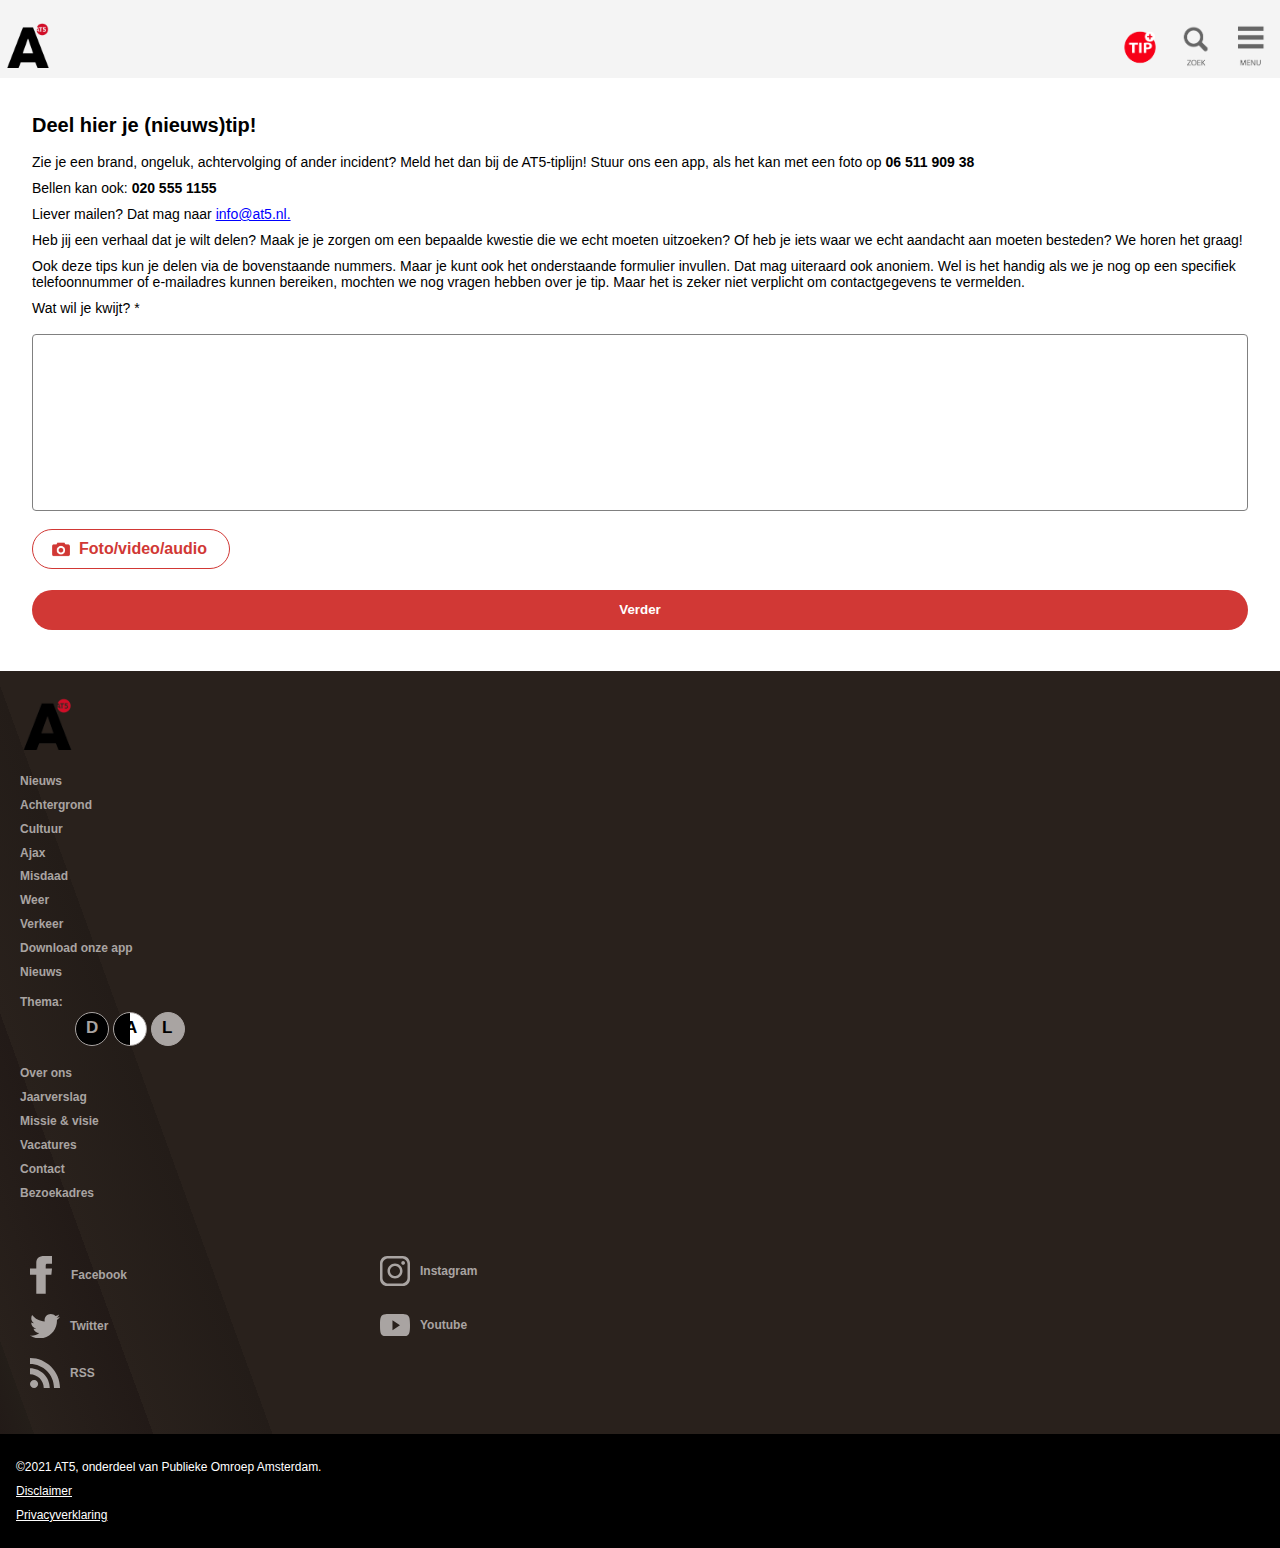
<file: tweedepagina.html>
<!doctype html>
<html lang="nl">

<head>

	<meta charset="UTF-8">
	<meta name="author" content="jouw naam">
	<meta name="viewport" content="width=device-width, initial-scale=1">
	<link href="styles/tweedepagina.css" rel="stylesheet">

	<title>AT5</title>
	<link rel="shortcut icon" type="image/png" href="images/favicon.png">

</head>


<body>
	<header>
		<a href="index.html">
			<h1><img src="images/at5logo.png" alt="at5logo"></h1>
		</a>
		<nav>

			<ul>
				<li><a href="tweedepagina.html"><img src="images/tip.png" alt="tip"></a>
				</li>

				<li><a href="tweedepagina.html"><img src="images/zoek.png" alt="zoek"></a>
				</li>

				<li><a> <img src="images/menu.png" alt="menu" class="icon"> </a>
					<ul>
						<li>
							<a href="tweedepagina.html">
								<p>Nieuws</p>
							</a>
						</li>
						<li>
							<a href="tweedepagina.html">
								<p>Media</p>
							</a>
						</li>
					</ul>
				</li>

			</ul>

		</nav>

	</header>

	<main>
		<h2>Deel hier je (nieuws)tip!</h2>
		<p>Zie je een brand, ongeluk, achtervolging of ander incident? Meld het dan bij de AT5-tiplijn! Stuur ons een
			app, als het kan met een foto op <span>06 511 909 38</span></p>

		<p>Bellen kan ook:
			<span>020 555 1155</span>
		</p>

		<p>Liever mailen? Dat mag naar <a href="info@at5.nl">info@at5.nl.</a></p>

		<p>Heb jij een verhaal dat je wilt delen? Maak je je zorgen om een bepaalde kwestie die we echt moeten
			uitzoeken? Of heb je iets waar we echt aandacht aan moeten besteden? We horen het graag!</p>

		<p>Ook deze tips kun je delen via de bovenstaande nummers. Maar je kunt ook het onderstaande formulier
			invullen. Dat mag uiteraard ook anoniem. Wel is het handig als we je nog op een specifiek telefoonnummer of
			e-mailadres kunnen bereiken, mochten we nog vragen hebben over je tip. Maar het is zeker niet verplicht om
			contactgegevens te vermelden.</p>

		<p>Wat wil je kwijt? *</p>



		<section>
			<form action="/action_page.php">
				<label for="fname"></label>
				<input type="text" id="fname" name="firstname" placeholder="">

				<section>
					<button>
						<img src="images/camerarood.png" alt="">
						<p>Foto/video/audio
						</p>
					</button>
				</section>

				<input type="submit" value="Verder">
			</form>
		</section>
	</main>

	<footer>
		<article>
			<img src="images/at5logo.png" alt="at5logo">
			<ul>
				<li>
					<a href="tweedepagina.html">
						<p>Nieuws</p>
					</a>
				</li>
				<li>
					<a href="tweedepagina.html">
						<p>Achtergrond</p>
					</a>
				</li>
				<li>
					<a href="tweedepagina.html">
						<p>Cultuur</p>
					</a>
				</li>
				<li>
					<a href="tweedepagina.html">
						<p>Ajax</p>
					</a>
				</li>
				<li>
					<a href="tweedepagina.html">
						<p>Misdaad</p>
					</a>
				</li>
				<li>
					<a href="tweedepagina.html">
						<p>Weer</p>
					</a>
				</li>
				<li>
					<a href="tweedepagina.html">
						<p>Verkeer</p>
					</a>
				</li>
				<li>
					<a href="tweedepagina.html">
						<p>Download onze app</p>
					</a>
				</li>
				<li>
					<a href="tweedepagina.html">
						<p>Nieuws</p>
					</a>
				</li>
			</ul>


			<p>Thema:</p>
			<button>
				<p>D</p>
			</button>
			<button>
				<p>A</p>
			</button>
			<button>
				<p>L</p>
			</button>


			<ul>
				<li>
					<a href="tweedepagina.html">
						<p>Over ons</p>
					</a>
				</li>
				<li>
					<a href="tweedepagina.html">
						<p>Jaarverslag</p>
					</a>
				</li>
				<li>
					<a href="tweedepagina.html">
						<p>Missie & visie</p>
					</a>
				</li>
				<li>
					<a href="tweedepagina.html">
						<p>Vacatures</p>
					</a>
				</li>
				<li>
					<a href="tweedepagina.html">
						<p>Contact</p>
					</a>
				</li>
				<li>
					<a href="tweedepagina.html">
						<p>Bezoekadres</p>
					</a>
				</li>
			</ul>


			<section>
				<ul>
					<li>
						<a href="tweedepagina.html">
							<svg xmlns="http://www.w3.org/2000/svg" viewBox="0 0 14 24">
								<path class="path"
									d="M4,8H0v4h4v12h6V12h3.6L14,8h-4V6.3c0-1,0.2-1.3,1.1-1.3H14V0H9.2C5.6,0,4,1.6,4,4.6V8z">
								</path>
							</svg>
							<p>Facebook</p>
						</a>
					</li>

					<li>
						<a href="tweedepagina.html">
							<svg xmlns="http://www.w3.org/2000/svg" viewBox="0 0 24 24" class="icon footer__icon">
								<path class="path"
									d="M18.5,7C17.7,7,17,6.3,17,5.5S17.7,4,18.5,4S20,4.7,20,5.5S19.3,7,18.5,7z M12,16c2.2,0,4-1.8,4-4s-1.8-4-4-4 s-4,1.8-4,4S9.8,16,12,16z M12,18c-3.3,0-6-2.7-6-6s2.7-6,6-6s6,2.7,6,6S15.3,18,12,18z M2,6.6v10.8C2,20,4.1,22,6.6,22h10.8 c2.5,0,4.6-2.1,4.6-4.6V6.6C22,4,19.9,2,17.4,2H6.6C4,2,2,4.1,2,6.6z M0,5.7C0,2.6,2.6,0,5.7,0h12.6C21.4,0,24,2.6,24,5.7v12.6 c0,3.2-2.6,5.7-5.7,5.7H5.7C2.6,24,0,21.4,0,18.3V5.7z">
								</path>
							</svg>
							<p>Instagram</p>
						</a>
					</li>

					<li>
						<a href="tweedepagina.html">
							<svg xmlns="http://www.w3.org/2000/svg" viewBox="0 0 29.5 24">
								<path class="path"
									d="M29.5,2.8c-1.1,0.5-2.3,0.8-3.5,1c1.3-0.7,2.2-1.9,2.7-3.4c-1.2,0.7-2.5,1.2-3.8,1.5C23.8,0.7,22.2,0,20.4,0 c-3.9,0-6.8,3.6-5.9,7.4C9.5,7.2,5,4.8,2.1,1.1C0.5,3.8,1.2,7.4,3.9,9.2c-1,0-1.9-0.3-2.7-0.8c-0.1,2.8,1.9,5.4,4.9,6 c-0.9,0.2-1.8,0.3-2.7,0.1c0.8,2.4,3,4.2,5.7,4.2c-2.5,2-5.8,2.9-9,2.5C2.7,23,5.9,24,9.3,24c11.2,0,17.6-9.5,17.2-18 C27.7,5.1,28.7,4.1,29.5,2.8z">
								</path>
							</svg>
							<p>Twitter</p>
						</a>
					</li>

					<li>
						<a href="tweedepagina.html">
							<svg xmlns="http://www.w3.org/2000/svg" viewBox="0 0 32 24">
								<path class="path"
									d="M13.3,6.7v10.7l8-5.3L13.3,6.7z M32,12c0,8.3-0.7,11.4-5.8,11.8c-4.8,0.3-15.5,0.3-20.3,0C0.6,23.4,0,20.2,0,12 C0,3.7,0.7,0.6,5.8,0.2c4.8-0.3,15.5-0.3,20.3,0C31.4,0.6,32,3.8,32,12z">
								</path>
							</svg>
							<p>Youtube</p>
						</a>
					</li>

					<li>
						<a href="tweedepagina.html">
							<svg xmlns="http://www.w3.org/2000/svg" viewBox="0 0 24 24">
								<path class="path"
									d="M0,4.8c10.6,0,19.2,8.6,19.2,19.2H24C24,10.8,13.2,0,0,0V4.8z M0,8.2V13c6.1,0.1,11,5,11,11h4.8C15.8,15.3,8.7,8.2,0,8.2z M6.5,20.8C6.5,22.5,5,24,3.3,24C1.5,24,0,22.5,0,20.8c0-1.8,1.5-3.2,3.3-3.2C5,17.5,6.5,19,6.5,20.8z">
								</path>
							</svg>
							<p>RSS</p>
						</a>
					</li>
				</ul>
			</section>
		</article>

		<article>
			<p>©2021 AT5, onderdeel van Publieke Omroep Amsterdam.</p>
			<a href="tweedepagina.html">
				<p>Disclaimer</p>
			</a>
			<a href="tweedepagina.html">
				<p>Privacyverklaring</p>
			</a>
		</article>

	</footer>



	<script src="scripts/script.js"></script>
</body>

</html>
</file>
<file: styles/tweedepagina.css>
/* CSS Document */
@import url(main.css);


/*******************************************/
/** MAIN **/
/*******************************************/
main {
  padding: 20px 32px;
}

header {
  position: sticky;
}

main h2:first-of-type {
  font-size: 20px;
  color: var(--text-color);
  font-family: sans-serif;
}

main p:first-of-type {
  font-size: 14px;
  color: var(--text-color);
  font-weight: 400;
}

main p:nth-of-type(2) {
  font-size: 14px;
  color: var(--text-color);
  font-weight: 400;
}

textarea {
  padding: 80px 80px;
}

main p:first-of-type span {
  font-weight: bold;
}

main p:nth-of-type(2) span {
  font-weight: bold;
}

/*******************************************/
/** MAIN EMAILADRES**/
/*******************************************/
main p:nth-of-type(3) {
  font-size: 14px;
  color: var(--text-color);
  font-weight: 400;
}

main p:nth-of-type(3) a {
  font-size: 14px;
  color: var(--hover-blue);
  font-weight: 400;
}

main p:nth-of-type(3) a:hover {
  font-size: 14px;
  color: var(--background-highlight-color);
  font-weight: 400;
}

main p:nth-of-type(3) a:active {
  font-size: 14px;
  color: var(--button-border);
  font-weight: 400;
}

/*******************************************/
/** EINDE MAIN EMAILADRES**/
/*******************************************/
main p:nth-of-type(4) {
  font-size: 14px;
  color: var(--text-color);
  font-weight: 400;
}

main p:nth-of-type(5) {
  font-size: 14px;
  color: var(--text-color);
  font-weight: 400;
  font-family: sans-serif;
}

main p:nth-of-type(6) {
  font-size: 14px;
  color: var(--text-color);
  font-weight: 400;
}

/*******************************************/
/** FORMULIER**/
/*******************************************/
input[type=text],
select {
  width: 100%;
  padding: 80px 80px;
  margin: 8px 0;
  display: inline-block;
  border: 1px solid var(--active-grey);
  border-radius: 4px;
  box-sizing: border-box;
}

form {
  background-color: var(--background-color2);
}

input[type=submit] {
  height: 3em;
  padding: 0 1em;
  color: var(--groteafbeeldingh4-color);
  background-color: var(--button-color);
  border: none;
  border-radius: 1.5em;
  margin-right: 100px;
  margin-top: 21px;
  margin-bottom: 21px;
  font-weight: bolder;
  cursor: not-allowed;
  width: 100%;
}

input[type=submit]:hover {
  background-color: var(--button-border);
}

input[type=submit]:disabled {
  background-color: var(--disabled-button);
}

main section:first-of-type {
  border-radius: 5px;
  padding: 20px;
}

/*******************************************/
/** EIND FORMULIER **/
/*******************************************/

/**********************************/
/*FOTO/VIDEO/AUDIO BUTTON*/
/*********************************/
main section button:first-of-type {
  height: 3em;
  border: 1px solid var(--button-color);
  border-radius: 1.5em;
  margin-top: 10px;
  cursor: pointer;
  background-color: var(--background-color2);
}

main section button:first-of-type p {
  margin-top: -40px;
  height: 3em;
  padding: 0 1em;
  color: var(--button-color);
  font-weight: bolder;
  font-size: 16px;
  padding-left: 40px;
}

main section button:first-of-type img {
  width: 29px;
  margin-right: 140px;
  margin-top: -5px;
}

main section button:hover:first-of-type {
  border: 2px solid var(--button-color);
}

main section button:active:first-of-type {
  border: 2px solid var(--button-border);
}

main section:first-of-type {
  padding: 0;
}

/**********************************/
/*VERDER KNOP*/
/*********************************/
main section:nth-of-type(2) button {
  height: 3em;
  padding: 0 1em;
  background-color: var(--button-color);
  color: white;
  border: none;
  border-radius: 1.5em;
  margin-right: 100px;
  margin-top: 20px;
  font-weight: bolder;
  cursor: not-allowed;
  width: 100%;

  /* om het standaard randje bij focus niet te tonen */
  outline: none;
  /* nodig voor telefoons */
  appearance: none;
}

main section:nth-of-type(2) button:disabled {
  background-color: var(--disabled-button);
}

/**********************************/
/*KNOP D*/
/**********************************/
footer article button:first-of-type {
  background-color: var(--footer-achtergrond);
  border: 1px solid var(--footer-text);
  width: 25px;
  height: 25px;
  border-radius: 50%;
  padding: 16px;
  margin-left: 55px;
  margin-top: -20px;
}

footer article button p {
  color: var(--footer-text);
  margin-top: -11px;
  margin-left: -6px;
  font-size: 17px;
}

/**********************************/
/*KNOP A*/
/**********************************/
footer article button:nth-of-type(2) {
  background: linear-gradient(-90deg, white 50%, black 50%);
  border: 1px solid var(--footer-text);
  width: 25px;
  height: 25px;
  border-radius: 50%;
  padding: 16px;
  margin-top: -46px;
}

footer article button:nth-of-type(2) p {
  font-size: 17px;
  background: none;
  color: var(--footer-achtergrond);
  margin-left: -5px;
}

/**********************************/
/*KNOP L*/
/**********************************/
footer article button:nth-of-type(3) {
  background-color: var(--footer-text);
  border: 1px solid var(--footer-text);
  width: 25px;
  height: 25px;
  border-radius: 50%;
  padding: 16px;
  margin-top: -47px;
}

footer article button:nth-of-type(3) p {
  color: var(--footer-achtergrond);
}
</file>
